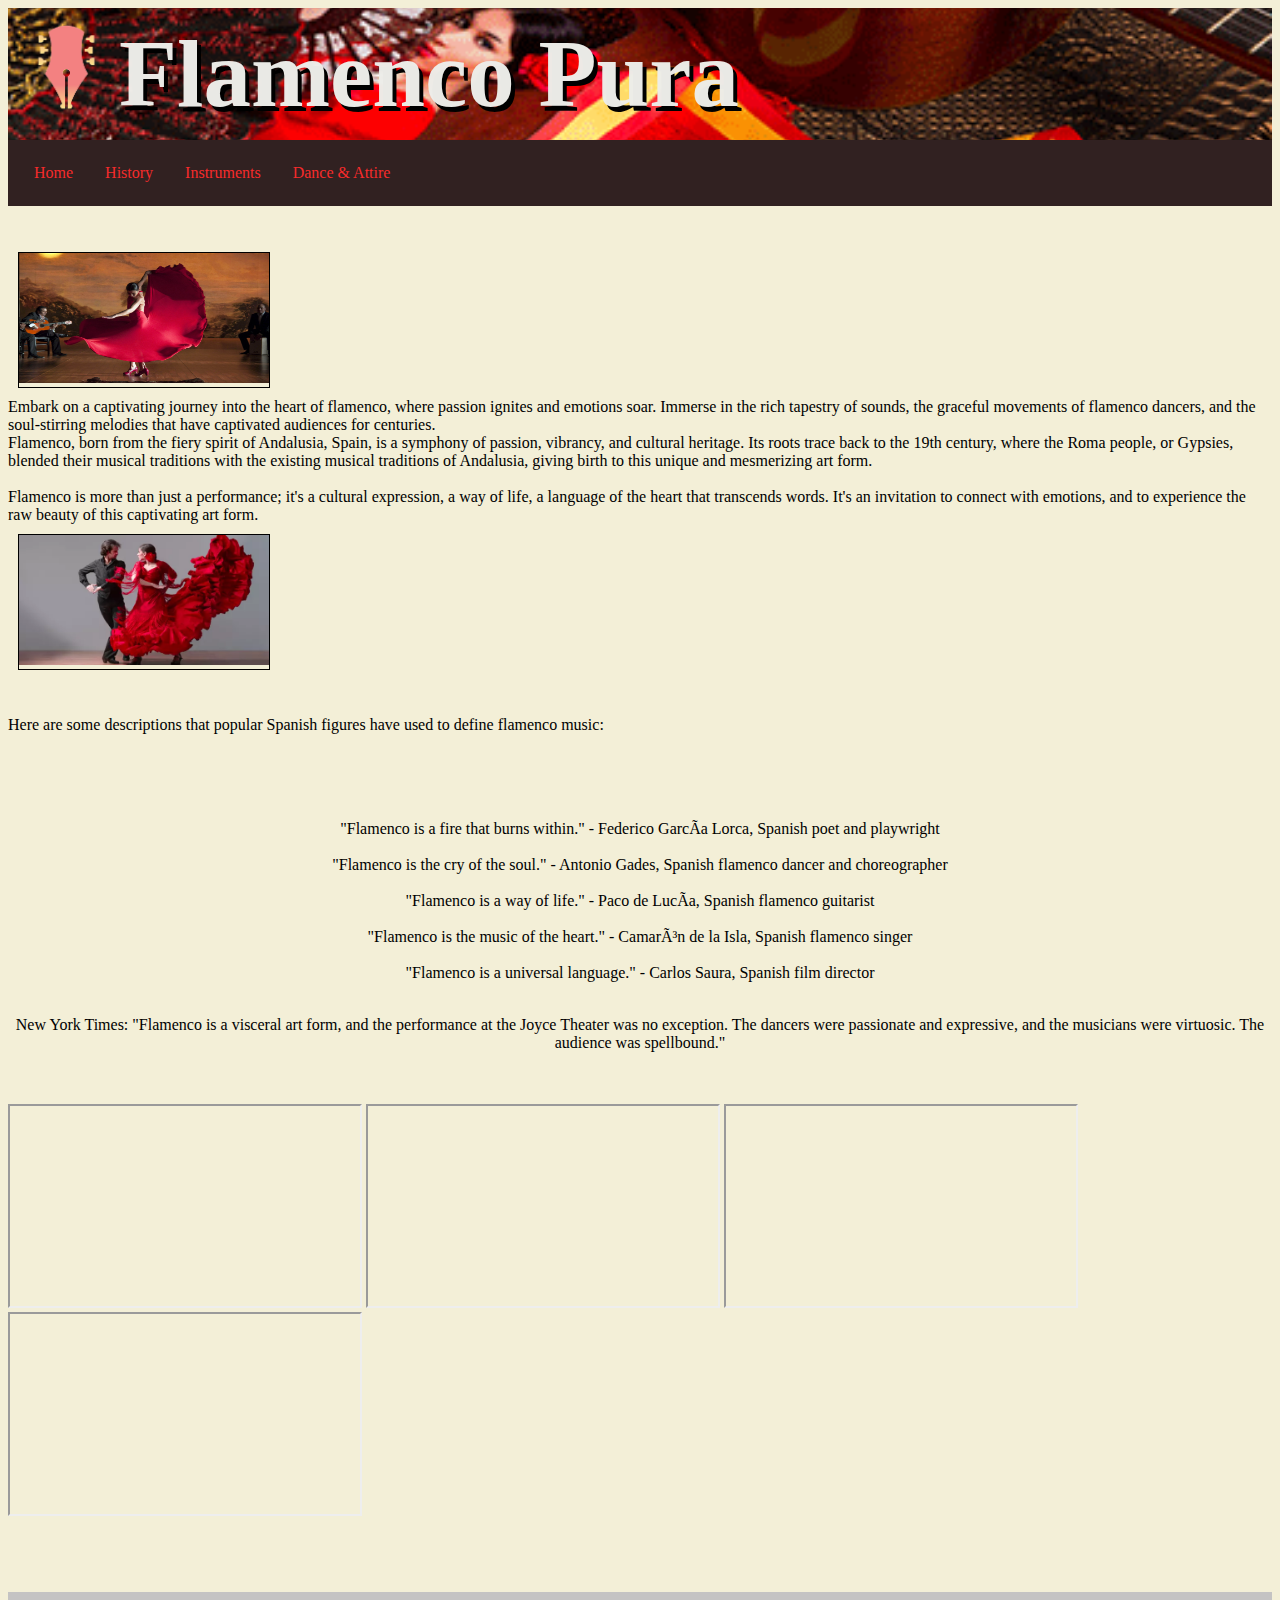
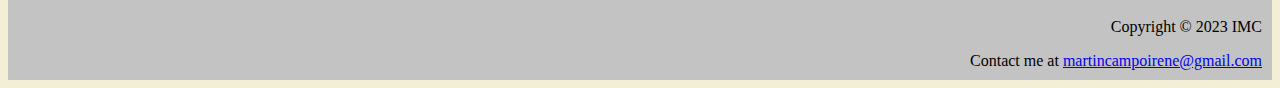
<file: index.html>
<!DOCTYPE html>
<html lang="en">


<head>
    <link rel="stylesheet" type="text/css" href="WebDesign.css">
    <meta charset=“utf-8”>
    <meta name="viewport" content="width=device-width, initial-scale=1.0">
</head>

<body>
    <header>
        <img class="logo" src="Images/logo.png" alt="Cajon">
        <h1>Flamenco Pura</h1>
    </header>

    <div class="nav-items">
        <a href="index.html">Home</a>
        <a href="history.html">History</a>
        <a href="instruments.html">Instruments</a>
        <a href="dance&attire.html">Dance & Attire</a>
    </div>
    <br><br>
    <div>
        <div class="img-gallery">
            <a href="Images/ppl.jpeg">
                <img class="img-show1" src="Images/ppl.jpeg" alt="ppl">
            </a>
        </div>
        <div>
            Embark on a captivating journey into the heart of flamenco, where passion ignites and emotions soar. Immerse
            in the rich tapestry of sounds, the graceful movements of flamenco dancers, and the soul-stirring
            melodies that have captivated audiences for centuries.
            <br>
            Flamenco, born from the fiery spirit of Andalusia, Spain, is a symphony of passion, vibrancy, and cultural
            heritage. Its roots trace back to the 19th century, where the Roma people, or Gypsies, blended their musical
            traditions with the existing musical traditions of Andalusia, giving birth to this unique and mesmerizing
            art form.
            <br><br>
            Flamenco is more than just a performance; it's a cultural expression, a way of life, a language of the heart
            that transcends words. It's an invitation to connect with emotions, and to experience the raw beauty of this
            captivating art form.
        </div>
        <div>
            <div class="img-gallery">
                <a href="Images/two.webp">
                    <img class="img-show1" src="Images/two.webp" alt="two">
                </a>
            </div>
        </div>
        <br><br>

        <div>Here are some descriptions that popular Spanish figures have used to define flamenco music:

        </div>
        <br><br>
        <div id="content" class="index-content">
            "Flamenco is a fire that burns within." - Federico García Lorca, Spanish poet and playwright<br><br>
            "Flamenco is the cry of the soul." - Antonio Gades, Spanish flamenco dancer and choreographer<br><br>
            "Flamenco is a way of life." - Paco de Lucía, Spanish flamenco guitarist<br> <br>
            "Flamenco is the music of the heart." - Camarón de la Isla, Spanish flamenco singer<br><br>
            "Flamenco is a universal language." - Carlos Saura, Spanish film director <br><br>

            <p>
                New York Times: "Flamenco is a visceral art form, and the performance at the Joyce Theater was no
                exception.
                The dancers
                were passionate and expressive, and the musicians were virtuosic. The audience was spellbound."
            </p>
        </div>
        <br> <br>
        <div>
            <iframe width="350" height="200" src="https://www.youtube.com/embed/s7mtkSvbwi4?si=E9U1iFNljXTotPfp"
                title="La bailaora Patricia Guerrero por tangos"></iframe>
            <iframe width="350" height="200" src="https://www.youtube.com/embed/YKDvLN0M5mk?si=giC2YwV94jwHs7q2"
                title="La bailaora Patricia Guerrero por tangos"></iframe>
            <iframe width="350" height="200" src="https://www.youtube.com/embed/fE9WpHiG_Bw?si=ii4CvfnUDuDJg7q7"
                title="La bailaora Patricia Guerrero por tangos"></iframe>
            <iframe width="350" height="200" src="https://www.youtube.com/embed/M7WFwh2FPT8?si=tnHt3lExXsbi8MHN"
                title="La bailaora Patricia Guerrero por tangos"></iframe>
        </div>
        <br><br><br><br>


        <div>
            <footer>
                <p>Copyright &copy; 2023 IMC</p>
                Contact me at <a href="mailto:martincampoirene@gmail.com">martincampoirene@gmail.com</a>
            </footer>
        </div>

</body>

</html>
</file>
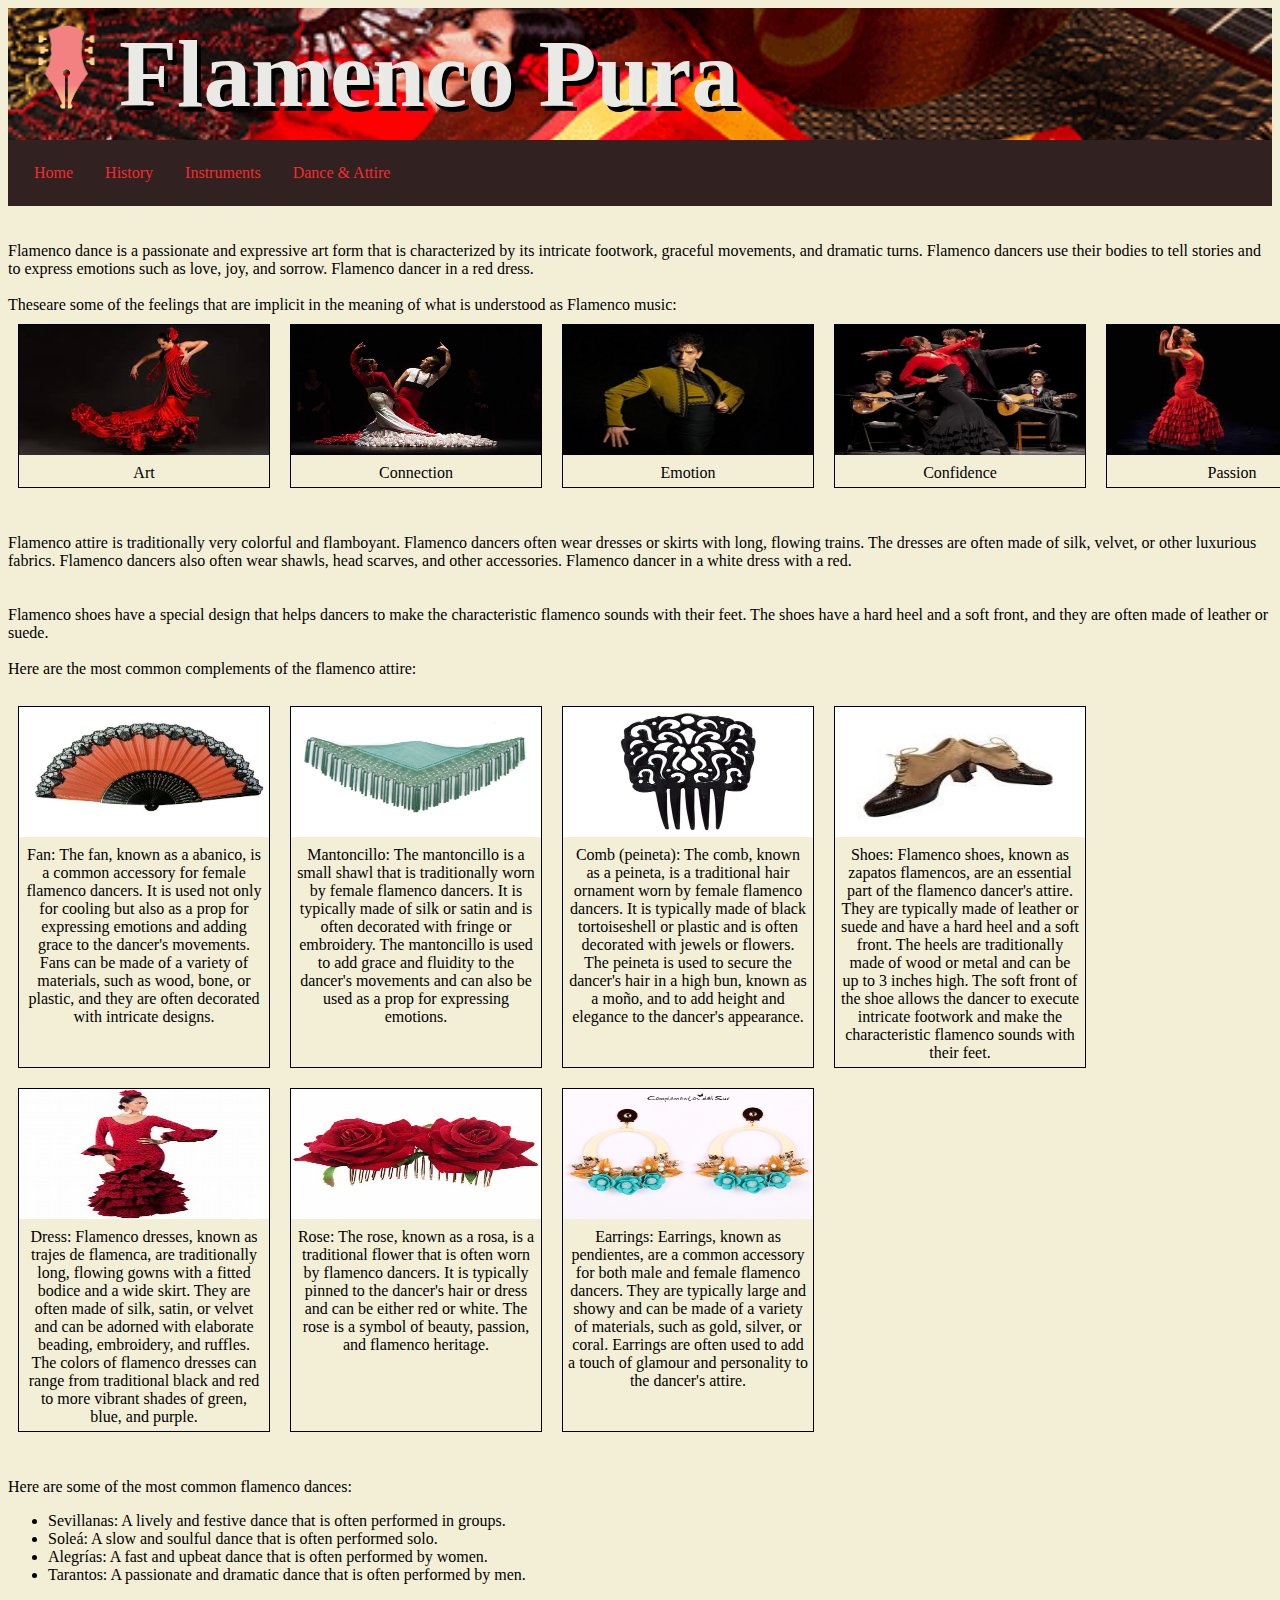
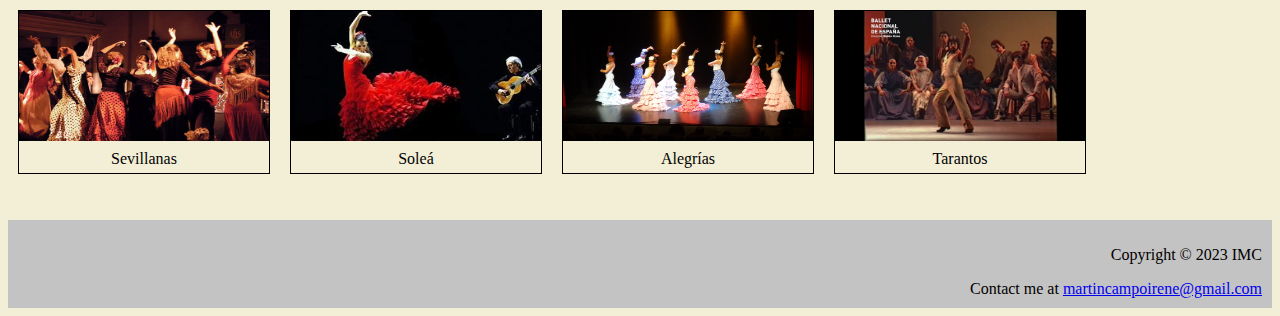
<file: dance&attire.html>
<!DOCTYPE html>
<html lang="en">

<head>
    <meta charset="UTF-8">
    <meta name="viewport" content="width=device-width, initial-scale=1.0">
    <link rel="stylesheet" type="text/css" href="WebDesign.css">
    <title>Document</title>
</head>

<body>

    <header>
        <img class="logo" src="Images/logo.png" alt="Cajon">
        <h1>Flamenco Pura</h1>
    </header>

    <div class="nav-items">
        <a href="index.html">Home</a>
        <a href="history.html">History</a>
        <a href="instruments.html">Instruments</a>
        <a href="dance&attire.html">Dance & Attire</a>
    </div>

    <br><br>

    <div>
        Flamenco dance is a passionate and expressive art form that is characterized by its intricate footwork, graceful
        movements, and dramatic turns. Flamenco dancers use their bodies to tell stories and to express emotions such as
        love, joy, and sorrow.
        Flamenco dancer in a red dress.
        <br> <br>
        Theseare some of the feelings that are implicit in the meaning of what is understood as Flamenco music:
        <br>
    </div>

    <div class="img-row">
        <div class="img-gallery">
            <a href="Images/girldancer.jpg">
                <img class="img-show1" src="Images/girldancer.jpg" alt="girldancer">
            </a>
            <div class="img-desc">Art</div>
        </div>

        <div class="img-gallery">
            <a href="Images/couple3.jpg">
                <img class="img-show1" src="Images/couple3.jpg" alt="girldancer3">
            </a>
            <div class="img-desc">Connection</div>
        </div>
        <div class="img-gallery">
            <a href="Images/emotion.jpg">
                <img class="img-show1" src="Images/emotion.jpg" alt="emotion">
            </a>
            <div class="img-desc">Emotion</div>
        </div>
        <div class="img-gallery">
            <a href="Images/couple2.gpn">
                <img class="img-show1" src="Images/couple2.gpn" alt="couple">
            </a>
            <div class="img-desc">Confidence</div>
        </div>
        <div class="img-gallery">
            <a href="Images/girldancer2.jpg">
                <img class="img-show1" src="Images/girldancer2.jpg" alt="girldancer2">
            </a>
            <div class="img-desc">Passion </div>
        </div>
        <div class="img-gallery">
            <a href="Images/boydancercastanets.jpg">
                <img class="img-show1" src="Images/boydancercastanets.jpg" alt="boydancercastanets">
            </a>
            <div class="img-desc">Intensity</div>
        </div>

    </div>

    <br><br>
    <div>
        Flamenco attire is traditionally very colorful and flamboyant. Flamenco dancers often wear dresses or skirts
        with long, flowing trains. The dresses are often made of silk, velvet, or other luxurious fabrics. Flamenco
        dancers also often wear shawls, head scarves, and other accessories.
        Flamenco dancer in a white dress with a red.
    </div>
    <br><br>

    <div>
        Flamenco shoes have a special design that helps dancers to make the characteristic flamenco sounds with their
        feet. The shoes have a hard heel and a soft front, and they are often made of leather or suede. <br> <br>
        Here are the most common complements of the flamenco attire:
        <br><br>
        <div class="img-row">
            <div class="img-gallery">
                <a href="Images/girldancer.jpg">
                    <img class="img-show1" src="Images/abanico.jpg" alt="fan">
                </a>
                <div class="img-desc"> Fan: The fan, known as a abanico, is a common accessory for female flamenco
                    dancers. It is used not only for cooling but also as a prop for expressing emotions and adding grace
                    to the dancer's movements. Fans can be made of a variety of materials, such as wood, bone, or
                    plastic, and they are often decorated with intricate designs.
                </div>

            </div>

            <div class="img-gallery">
                <a href="Images/mantoncillo.jpg">
                    <img class="img-show1" src="Images/mantoncillo.jpg" alt="mantoncillo">
                </a>

                <div class="img-desc"> Mantoncillo: The mantoncillo is a small shawl that is traditionally worn by
                    female flamenco dancers. It is typically made of silk or satin and is often decorated with fringe or
                    embroidery. The mantoncillo is used to add grace and fluidity to the dancer's movements and can also
                    be used as a prop for expressing emotions.
                </div>
            </div>
            <div class="img-gallery">
                <a href="Images/peineta.jpeg">
                    <img class="img-show1" src="Images/peineta.jpeg" alt="peineta">
                </a>
                <div class="img-desc"> Comb (peineta): The comb, known as a peineta, is a traditional hair ornament worn
                    by female flamenco dancers. It is typically made of black tortoiseshell or plastic and is often
                    decorated with jewels or flowers. The peineta is used to secure the dancer's hair in a high bun,
                    known as a moño, and to add height and elegance to the dancer's appearance.
                </div>
            </div>
            <div class="img-gallery">
                <a href="Images/flamencoshoes.jpg">
                    <img class="img-show1" src="Images/flamencoshoes.jpg" alt="flamencoshoes">
                </a>
                <div class="img-desc"> Shoes: Flamenco shoes, known as zapatos flamencos, are an essential part of the
                    flamenco dancer's attire. They are typically made of leather or suede and have a hard heel and a
                    soft front. The heels are traditionally made of wood or metal and can be up to 3 inches high. The
                    soft front of the shoe allows the dancer to execute intricate footwork and make the characteristic
                    flamenco sounds with their feet.
                </div>
            </div>
        </div>

        <div class="img-row">
            <div class="img-gallery">
                <a href="Images/.png">
                    <img class="img-show1" src="Images/vestido2.jpeg" alt="flamencoshoes">
                </a>
                <div class="img-desc"> Dress: Flamenco dresses, known as trajes de flamenca, are traditionally long,
                    flowing gowns with a fitted bodice and a wide skirt. They are often made of silk, satin, or velvet
                    and can be adorned with elaborate beading, embroidery, and ruffles. The colors of flamenco dresses
                    can range from traditional black and red to more vibrant shades of green, blue, and purple.
                </div>
            </div>
            <div class="img-gallery">
                <a href="Images/rose.jpeg">
                    <img class="img-show1" src="Images/rose.jpeg" alt="rose">
                </a>
                <div class="img-desc"> Rose: The rose, known as a rosa, is a traditional flower that is often worn by
                    flamenco dancers. It is typically pinned to the dancer's hair or dress and can be either red or
                    white. The rose is a symbol of beauty, passion, and flamenco heritage.
                </div>
            </div>
            <div class="img-gallery">
                <a href="Images/earring.jpeg">
                    <img class="img-show1" src="Images/earring.jpeg" alt="earring">
                </a>
                <div class="img-desc"> Earrings: Earrings, known as pendientes, are a common accessory for both male and
                    female flamenco dancers. They are typically large and showy and can be made of a variety of
                    materials, such as gold, silver, or coral. Earrings are often used to add a touch of glamour and
                    personality to the dancer's attire.
                </div>
            </div>

        </div>
    </div>

    </div>


    <br><br>

    <div>

    </div>
    Here are some of the most common flamenco dances:
    <ul>
        <li>Sevillanas: A lively and festive dance that is often performed in groups.</li>
        <li>Soleá: A slow and soulful dance that is often performed solo.</li>
        <li>Alegrías: A fast and upbeat dance that is often performed by women.</li>
        <li>Tarantos: A passionate and dramatic dance that is often performed by men.</li>
    </ul>
    <div class="img-row">
        <div class="img-gallery">
            <a href="Images/sevillanas.jpeg">
                <img class="img-show1" src="Images/sevillanas.jpeg" alt="sevillanas">
            </a>
            <div class="img-desc">Sevillanas</div>
        </div>
        <div class="img-gallery">
            <a href="Images/solea.jpeg">
                <img class="img-show1" src="Images/solea.jpeg" alt="solea">
            </a>
            <div class="img-desc">Soleá</div>
        </div>
        <div class="img-gallery">
            <a href="Images/alegrias.JPG">
                <img class="img-show1" src="Images/alegrias.JPG" alt="alegrias">
            </a>
            <div class="img-desc">Alegrías</div>
        </div>
        <div class="img-gallery">
            <a href="Images/tarantos.jpg">
                <img class="img-show1" src="Images/tarantos.jpg" alt="tarantos">
            </a>
            <div class="img-desc">Tarantos</div>
        </div>

    </div>
    <br><br>


    <div class="container">
        <footer>
            <p>Copyright &copy; 2023 IMC</p>
            Contact me at <a href="mailto:martincampoirene@gmail.com">martincampoirene@gmail.com</a>
        </footer>
    </div>

</body>

</html>
</file>
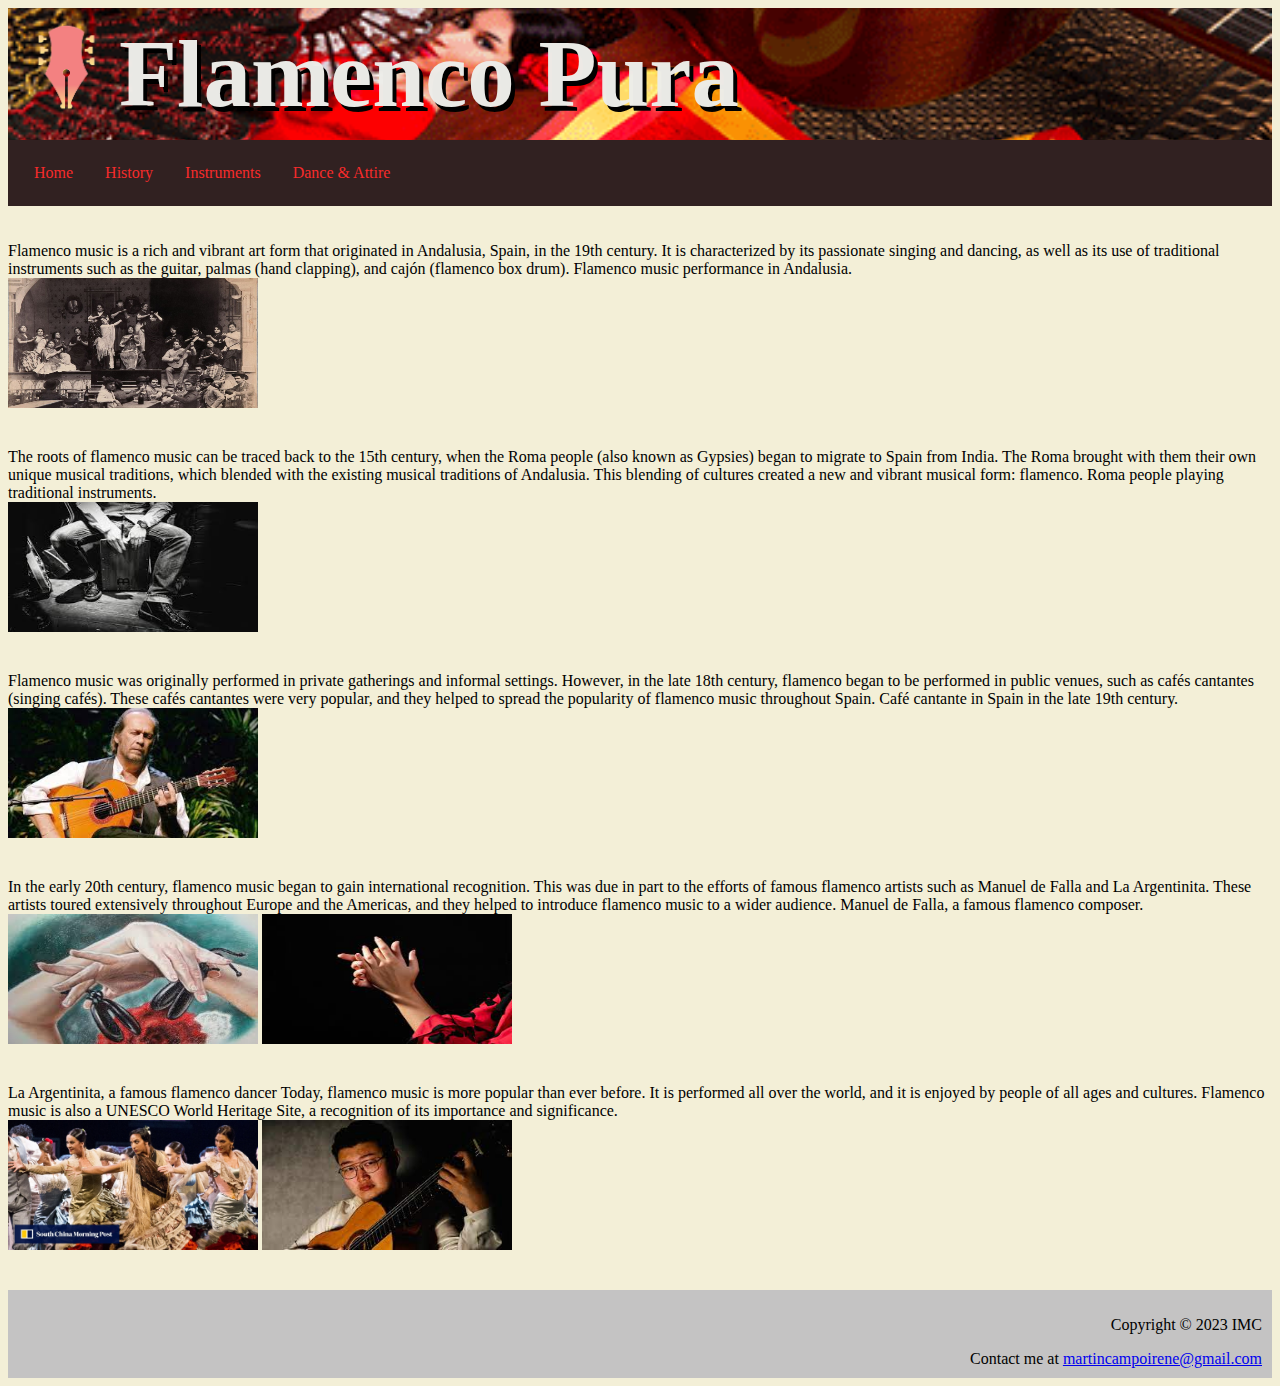
<file: history.html>
<!DOCTYPE html>
<html lang="en">

<head>
    <meta charset="UTF-8">
    <meta name="viewport" content="width=device-width, initial-scale=1.0">
    <link rel="stylesheet" type="text/css" href="WebDesign.css">
    <title>Document</title>
</head>

<body>
    <header>
        <img class="logo" src="Images/logo.png" alt="Cajon">
        <h1>Flamenco Pura</h1>
    </header>

    <div class="nav-items">     
        <a href="index.html">Home</a>  
        <a href="history.html">History</a> 
        <a href="instruments.html">Instruments</a> 
        <a href="dance&attire.html">Dance & Attire</a> 
   </div>

    <br><br>
    <div>
        Flamenco music is a rich and vibrant art form that originated in Andalusia, Spain, in the 19th century. It is
        characterized by its passionate singing and dancing, as well as its use of traditional instruments such as the
        guitar, palmas (hand clapping), and cajón (flamenco box drum).
        Flamenco music performance in Andalusia.
        <br>
        <img class="img-show1" src="Images/flamencofamily.jpg" width="400px">
    </div>

    <br><br>
    <div>
        The roots of flamenco music can be traced back to the 15th century, when the Roma people (also known as Gypsies)
        began to migrate to Spain from India. The Roma brought with them their own unique musical traditions, which
        blended with the existing musical traditions of Andalusia. This blending of cultures created a new and vibrant
        musical form: flamenco.
        Roma people playing traditional instruments.
        <br>
        <img class="img-show1" src="Images/cajon2.jpg" alt="cajon2">
    </div>
    <br><br>

    <div>

        Flamenco music was originally performed in private gatherings and informal settings. However, in the late 18th
        century, flamenco began to be performed in public venues, such as cafés cantantes (singing cafés). These cafés
        cantantes were very popular, and they helped to spread the popularity of flamenco music throughout Spain.
        Café cantante in Spain in the late 19th century.
        <br>
        <img class="img-show1" src="Images/pacodeluciaguitar.jpg" alt="pacoluciaguitar">
    </div>
    <br><br>

    <div>
        In the early 20th century, flamenco music began to gain international recognition. This was due in part to the
        efforts of famous flamenco artists such as Manuel de Falla and La Argentinita. These artists toured extensively
        throughout Europe and the Americas, and they helped to introduce flamenco music to a wider audience.
        Manuel de Falla, a famous flamenco composer.
        <br>
        <img class="img-show1" src="Images/handscastanets.jpg" alt="castanets">
        <img class="img-show1" src="Images/girlclamps.jpg">
    </div>
    <br><br>

    <div>
        La Argentinita, a famous flamenco dancer
        Today, flamenco music is more popular than ever before. It is performed all over the world, and it is enjoyed by
        people of all ages and cultures. Flamenco music is also a UNESCO World Heritage Site, a recognition of its
        importance and significance. <br>

        <img class="img-show1" src="Images/worlddancer.jpg" alt="worlddancer" width="400px">
        <img class="img-show1" src="Images/worldsinger.jpg" alt="worldsinger">

    </div>
    <br><br>

    <div class="container">
        <footer>
            <p>Copyright &copy; 2023 IMC</p>
            Contact me at <a href="mailto:martincampoirene@gmail.com">martincampoirene@gmail.com</a>
        </footer>
    </div>

</body>

</html>
</file>
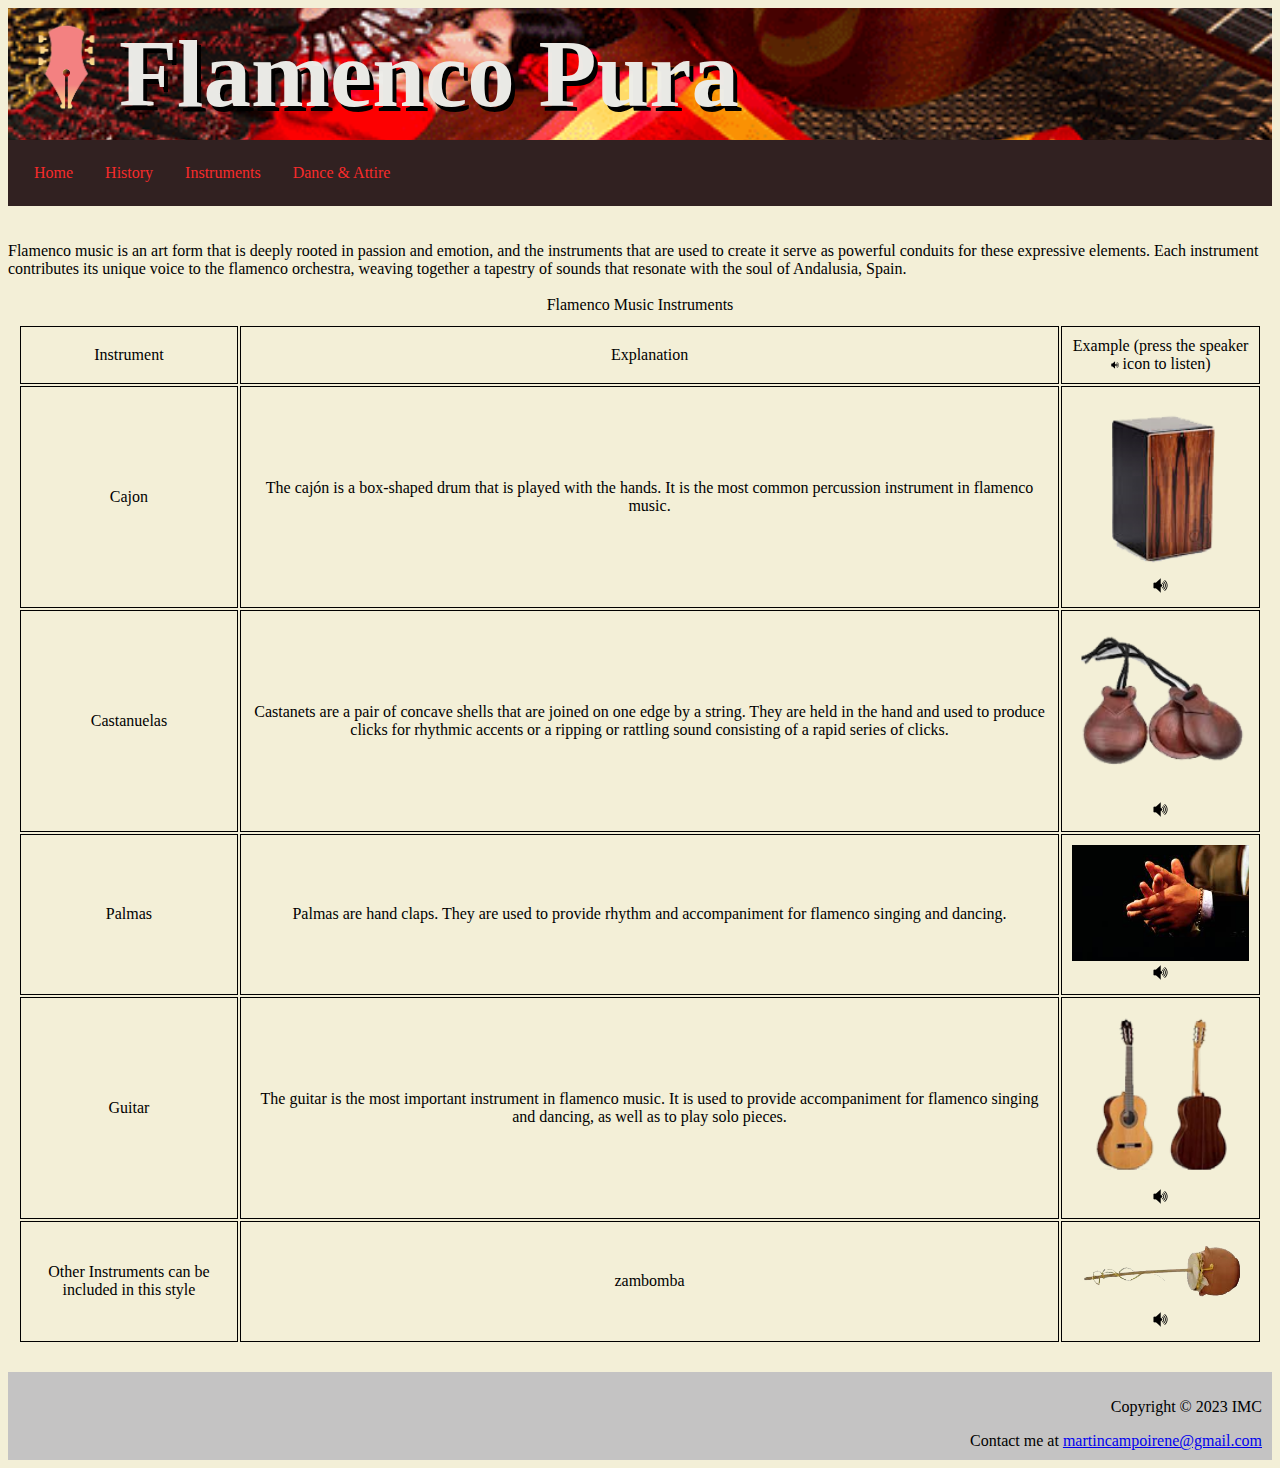
<file: instruments.html>
<!DOCTYPE html>
<html lang="en">

<head>
    <meta charset="UTF-8">
    <meta name="viewport" content="width=device-width, initial-scale=1.0">
    <link rel="stylesheet" type="text/css" href="WebDesign.css">
    <title>Document</title>
</head>

<body>

    <header>
        <img class="logo" src="Images/logo.png" alt="Cajon">
        <h1>Flamenco Pura</h1>
    </header>
   
    <div class="nav-items">     
        <a href="index.html">Home</a>  
        <a href="history.html">History</a> 
        <a href="instruments.html">Instruments</a> 
        <a href="dance&attire.html">Dance & Attire</a> 
   </div>

    <br><br>
    <div> Flamenco music is an art form that is deeply rooted in passion and emotion, and the instruments that are used to create it serve as powerful conduits for these expressive elements. Each instrument contributes its unique voice to the flamenco orchestra, weaving together a tapestry of sounds that resonate with the soul of Andalusia, Spain.         
    </div>
    <br>
    <div>
        <table>
            <caption>Flamenco Music Instruments</caption>
            <tr>
                <td>Instrument</td>

                <td>Explanation</td>

                <td>Example (press the speaker <img src="Images/speaker.png" width="8"> icon to listen)</td>
            </tr>
            <tr>
                <td>Cajon</td>
                <td>The cajón is a box-shaped drum that is played with the hands. It is the most common percussion
                    instrument in flamenco music.</td>
                <td><img class="img-show2" src="Images/cajon.png" alt="Cajon"> <br> <a href="https://www.youtube.com/watch?v=lFEPvM0xgoE"><img src="Images/speaker.png" width="15"></a></td>
            </tr>
            <tr>
                <td>Castanuelas</td>
                <td>Castanets are a pair of concave shells that are joined on one edge by a string. They are held in the
                    hand and used to produce clicks for rhythmic accents or a ripping or rattling sound consisting of a
                    rapid series of clicks.</td>
                <td><img class="img-show2" src="Images/castanets.png" alt="castanets"> <br> <a href="https://www.youtube.com/watch?v=fPgjE_H2k9s&t=34s"><img src="Images/speaker.png" width="15"></a></td>
            </tr>
            <tr>
                <td>Palmas</td>
                <td>Palmas are hand claps. They are used to provide rhythm and accompaniment for flamenco singing and
                    dancing.</td>
                <td><img class="img-show2" src="Images/manclamps.jpg" alt=""> <br> <a href="https://www.youtube.com/watch?v=uCnF_qVmWhA"><img src="Images/speaker.png" width="15"></a></td>
            </tr>
            <tr>
                <td>Guitar</td>
                <td>The guitar is the most important instrument in flamenco music. It is used to provide accompaniment
                    for flamenco singing and dancing, as well as to play solo pieces.</td>
                <td><img class="img-show2" src="Images/spanishguitar.png" alt="Spanishguitar"> <br> <a href="https://www.youtube.com/watch?v=c3J7A22-ybM"><img src="Images/speaker.png" width="15"></a></td>
            </tr>
            <tr>
                <td rowspan="2">Other Instruments can be included in this style</td>
                <td row1 column2>zambomba</td>
                <td> <img class="img-show2" src="Images/zambomba.png" alt="Zambomba"> 
                    <br>
                    <a href="https://www.youtube.com/watch?v=1yyfUMyijX8"><img src="Images/speaker.png" width="15"></a>
                </td>
            </tr>
            
    </div>
    </table>
    <br>

    <div class="container">
        <footer>
            <p>Copyright &copy; 2023 IMC</p>
            Contact me at <a href="mailto:martincampoirene@gmail.com">martincampoirene@gmail.com</a>
        </footer>
    </div>




</body>

</html>
</file>
<file: WebDesign.css>
.logo {
    width: 100px;
    height: 100px;
}

h1 {
    color: rgba(237, 237, 233, 0.986);
    margin: 1px 1px;
    font-size: 95px;
    text-shadow: 4px 5px 0 #000;
}

header {
    background-image: url("Images/Flamenco.jpg");
    background-size: cover;
    background-position: center;
    padding: 10px;
    display: flex;
}

table,
td,
th {
    text-align: center;
    padding: 10px;
}

td,
th {
    border: 1px solid #000;
}


.nav-items {
    overflow: hidden;
    background-color: rgb(49, 33, 33);
    padding: 10px 10px;
}

.nav-items a {
    float: left;
    display: flex;
    color: rgb(246, 43, 43);
    text-align: center;
    padding: 14px 16px;
    text-decoration: none;
    border: #000;
}

body {
    background-color: rgb(243, 239, 215);
}

.index-content {
    margin-top: 50px;
    text-align: center;
}

footer {
    text-align: right;
    background-color: rgb(196, 195, 195);
    padding: 10px;
    left: 1px;
    right: 1px;
}

.img-show1 {
    width: 250px;
    height: 130px;
}

.img-show2 {
    width: 100%;
    max-width: 200PX;
}

.img-gallery {
    margin: 10px;
    border: 1px solid #000;
    width: 250px;
}

.img-desc {
    padding: 5px;
    text-align: center;
}

.img-row {
    display: flex;
    flex-direction: row;
}

@media (max-width: 768px) {
    .img-row {
      flex-direction: column;
    }
}
</file>
